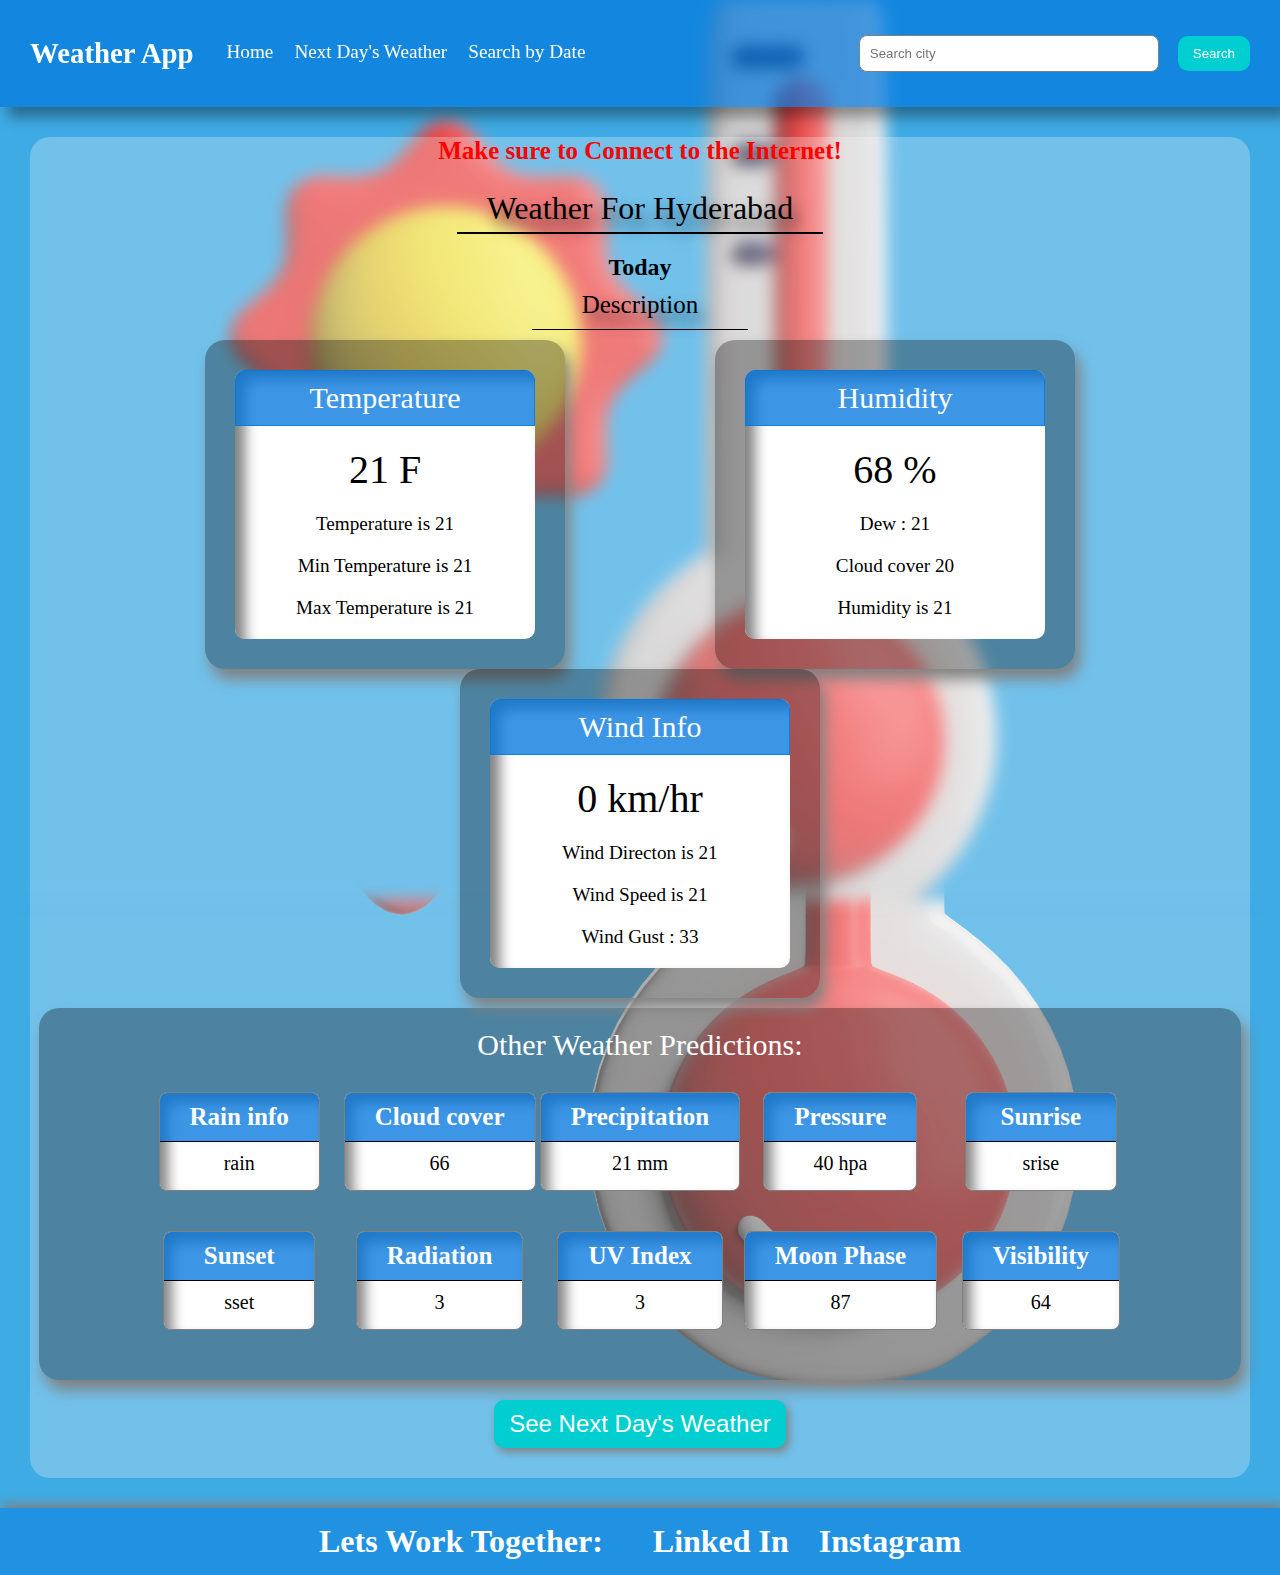
<file: index.html>
<!DOCTYPE html>
<html lang="en">
<head>
  <meta charset="UTF-8">
  <meta name="viewport" content="width=device-width, initial-scale=1.0">
  <link rel="stylesheet" href="Weather.css">
  <title>Weather App</title>
</head>
<body>
  <div class="back-ground">
    <div class="content">
      <nav id="nav-bar">
        <div id="nav-div1">
          <h2>Weather App</h2>
          <ul>
            <li id="home">Home</li>
            <li id="t-btn" style="cursor: pointer;">Next Day's Weather</li>
            <li>
              <div class="date-cont">
                <p id="sd">Search by Date</p>
                <input type="date" id="date1">
                <button class="buttons" id="date-btn">Search</button>
              </div>
              
            </li>
          </ul>
        </div>
        <div id="nav-div2">
          <input type="search" placeholder="Search city" id="search">
          <button id="nav-btn" class="buttons">Search</button>
        </div>
      </nav>
  <div class="all-body-con">
  <h3 id="alert">Make sure to Connect to the Internet!</h3>
  <div id="hero">
    <div id="hero-head-div">
      <h1 id="hero-heading">Weather For Hyderabad</h1>
    </div>
    <h2 id="day" style="text-align: center;">Today</h2>
    <div id="desc-div">
      <h2 id="desc">Description</h2>
    </div>
    <div id="hero-Main">
      <div class="card-out-con">
        <div class="hero-cards">
        
          <p class="card-heading">Temperature</p>
          <div class="hero-card-style">
          <p class="card-main" id="Temp1">21 F</p>
          <p class="card-1" id="Temp2">Temperature is 21</p>
          <p class="card-2" id="min-temp">Min Temperature is 21</p>
          <p class="card-3" id="max-temp">Max Temperature is 21</p>
          </div>
        </div>
      </div>
      <div class="card-out-con">
        <div class="hero-cards">
        
          <p class="card-heading">Humidity</p>
          <div class="hero-card-style">
          <p class="card-main" id="Humidity1">68 %</p>
          <p class="card-1" id="dew">Dew : 21</p>
          <p class="card-2" id="Feels">Cloud cover 20</p>
          <p class="card-3" id="Humidity2">Humidity is 21</p>
          </div>
        </div>
      </div>
    <div class="card-out-con">
      <div class="hero-cards">
        
        <p class="card-heading">Wind Info</p>
        <div class="hero-card-style">
        <p class="card-main" id="wind-speed1">0 km/hr</p>
        <p class="card-2" id="wind-dir">Wind Directon is 21</p>
        <p class="card-1" id="wind-speed2">Wind Speed is 21</p>
        <p class="card-3" id="wind-gust">Wind Gust : 33</p>
        </div>
      </div>
    </div>
      </div>
      </div>
      <div class="middle">
        <h1>Clear-Day</h1>
      </div>
      <div class="card-out-con2">
        <h3 id="others">Other Weather Predictions:</h3>
        <div id="other-rep">
          <ul class="list2">
            <li class="li-m" >Rain info</li>
            <li id="rain">rain</li>
          </ul>
          <ul class="list2">
            <li class="li-m" >Cloud cover</li>
            <li id="cloud">66</li>
          </ul>
          <ul class="list2">
            <li class="li-m" >Precipitation</li>
            <li id="precip">21 mm</li>
          </ul>
          <ul class="list2">
            <li class="li-m" >Pressure</li>
            <li id="pressure">40 hpa</li>
          </ul>
          <ul class="list2">
            <li class="li-m" >Sunrise</li>
            <li id="sunrise">srise</li>
          </ul>
          <ul class="list2">
            <li class="li-m" >Sunset</li>
            <li id="sunset">sset</li>
          </ul>
          <ul class="list2">
            <li class="li-m" >Radiation</li>
            <li id="radiation">3</li>
          </ul>
          <ul class="list2">
            <li class="li-m" >UV Index</li>
            <li id="uv-index">3</li>
          </ul>
          <ul class="list2">
            <li class="li-m" >Moon Phase</li>
            <li id="m-phase">87</li>
          </ul>
          <ul class="list2">
            <li class="li-m" >Visibility</li>
            <li id="visib">64</li>
          </ul>
        </div>
      </div>
      <center>
        <button class="buttons" id="t-btn2">See Next Day's Weather</button>
      </center>
    </div>
</div>
        <footer>
          <h1 id="ft-h1">Lets Work Together:</h1>
          <div class="ft-links">
            <a href="https://www.linkedin.com/in/abhinav-thonti-697125289" target="_blank"><h1>Linked In</h1></a>
            <a href="https://instagram.com/abhinow_abhi_7816?igshid=ZDdkNTZiNTM=" target="_blank"><h1>Instagram</h1></a>
          </div>
        </footer>
      </div>
    </div>
  </div>
  <script src="Weather.js"></script>
</body>
</html>
</file>
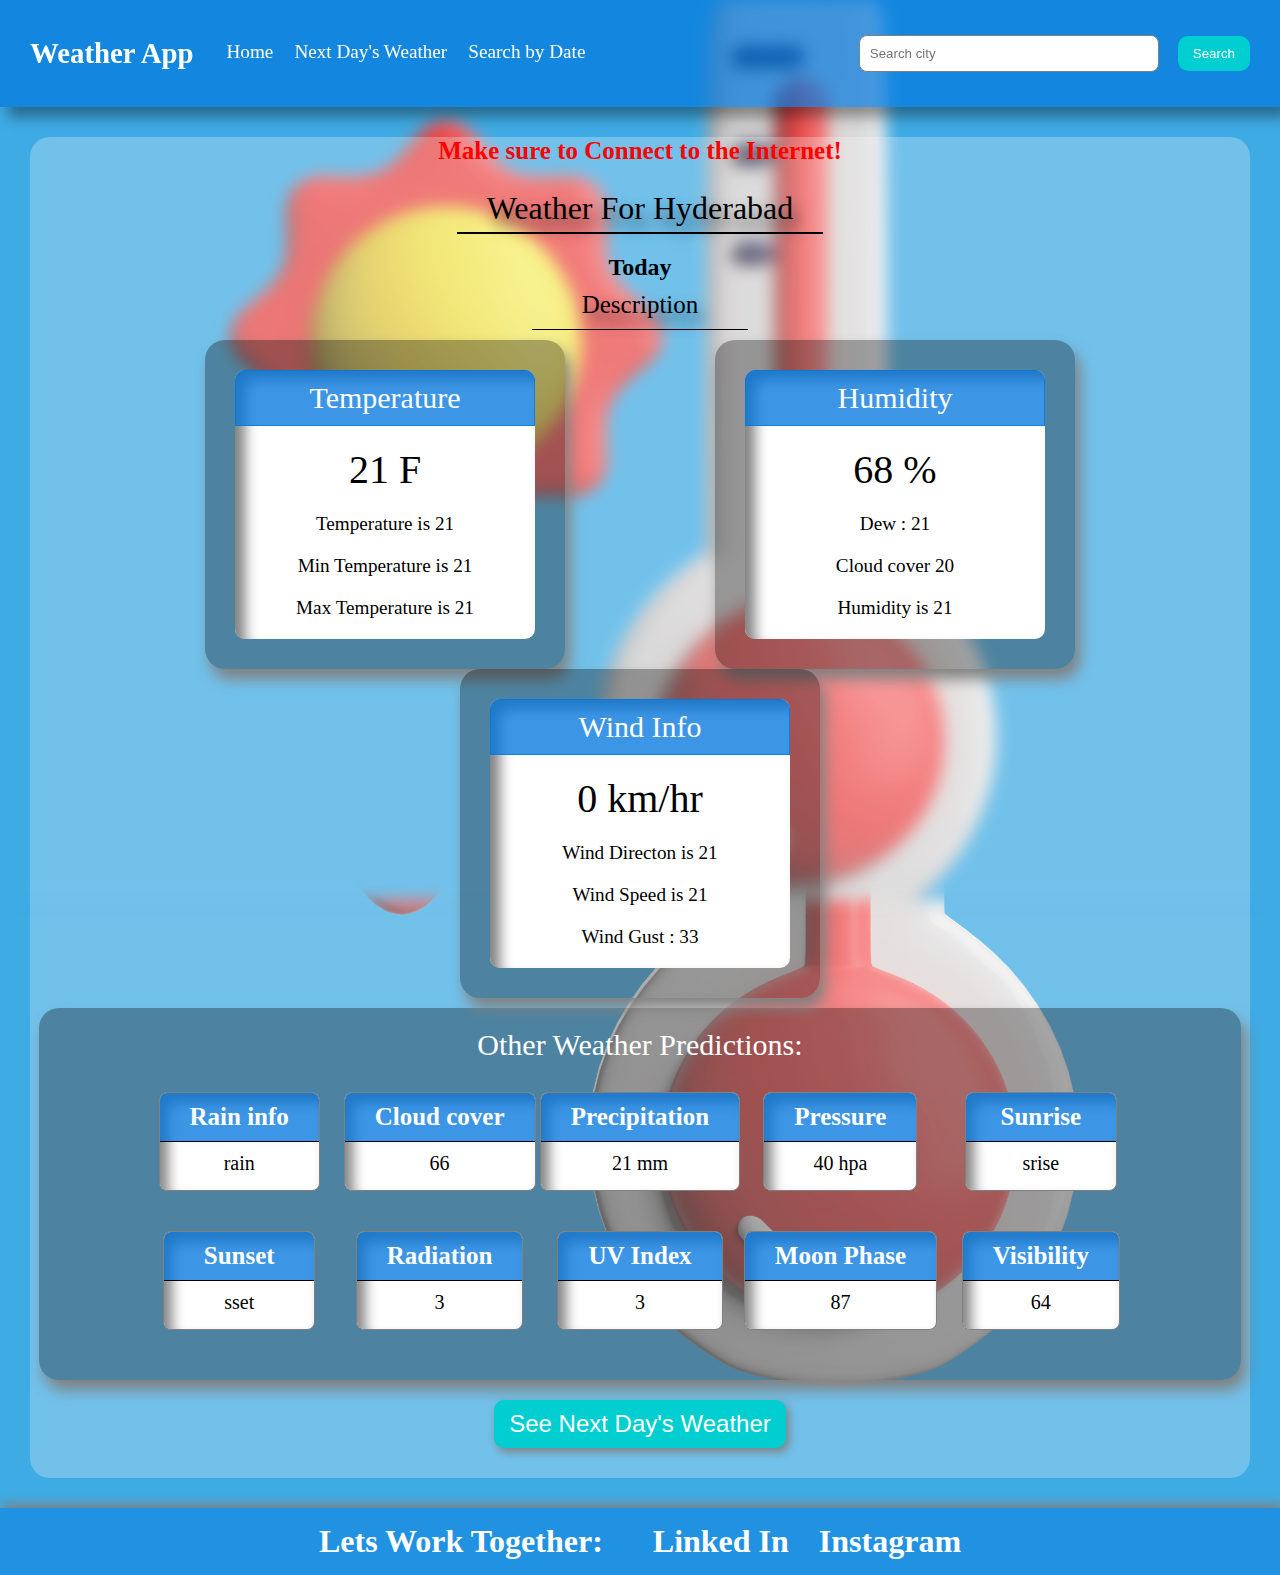
<file: Weather.html>
<!DOCTYPE html>
<html lang="en">
<head>
  <meta charset="UTF-8">
  <meta name="viewport" content="width=device-width, initial-scale=1.0">
  <link rel="stylesheet" href="Weather.css">
  <title>Weather App</title>
</head>
<body>
  <div class="back-ground">
    <div class="content">
      <nav id="nav-bar">
        <div id="nav-div1">
          <h2>Weather App</h2>
          <ul>
            <li id="home">Home</li>
            <li id="t-btn" style="cursor: pointer;">Next Day's Weather</li>
            <li>
              <div class="date-cont">
                <p id="sd">Search by Date</p>
                <input type="date" id="date1">
                <button class="buttons" id="date-btn">Search</button>
              </div>
              
            </li>
          </ul>
        </div>
        <div id="nav-div2">
          <input type="search" placeholder="Search city" id="search">
          <button id="nav-btn" class="buttons">Search</button>
        </div>
      </nav>
  <div class="all-body-con">
  <h3 id="alert">Make sure to Connect to the Internet!</h3>
  <div id="hero">
    <div id="hero-head-div">
      <h1 id="hero-heading">Weather For Hyderabad</h1>
    </div>
    <h2 id="day" style="text-align: center;">Today</h2>
    <div id="desc-div">
      <h2 id="desc">Description</h2>
    </div>
    <div id="hero-Main">
      <div class="card-out-con">
        <div class="hero-cards">
        
          <p class="card-heading">Temperature</p>
          <div class="hero-card-style">
          <p class="card-main" id="Temp1">21 F</p>
          <p class="card-1" id="Temp2">Temperature is 21</p>
          <p class="card-2" id="min-temp">Min Temperature is 21</p>
          <p class="card-3" id="max-temp">Max Temperature is 21</p>
          </div>
        </div>
      </div>
      <div class="card-out-con">
        <div class="hero-cards">
        
          <p class="card-heading">Humidity</p>
          <div class="hero-card-style">
          <p class="card-main" id="Humidity1">68 %</p>
          <p class="card-1" id="dew">Dew : 21</p>
          <p class="card-2" id="Feels">Cloud cover 20</p>
          <p class="card-3" id="Humidity2">Humidity is 21</p>
          </div>
        </div>
      </div>
    <div class="card-out-con">
      <div class="hero-cards">
        
        <p class="card-heading">Wind Info</p>
        <div class="hero-card-style">
        <p class="card-main" id="wind-speed1">0 km/hr</p>
        <p class="card-2" id="wind-dir">Wind Directon is 21</p>
        <p class="card-1" id="wind-speed2">Wind Speed is 21</p>
        <p class="card-3" id="wind-gust">Wind Gust : 33</p>
        </div>
      </div>
    </div>
      </div>
      </div>
      <div class="middle">
        <h1>Clear-Day</h1>
      </div>
      <div class="card-out-con2">
        <h3 id="others">Other Weather Predictions:</h3>
        <div id="other-rep">
          <ul class="list2">
            <li class="li-m" >Rain info</li>
            <li id="rain">rain</li>
          </ul>
          <ul class="list2">
            <li class="li-m" >Cloud cover</li>
            <li id="cloud">66</li>
          </ul>
          <ul class="list2">
            <li class="li-m" >Precipitation</li>
            <li id="precip">21 mm</li>
          </ul>
          <ul class="list2">
            <li class="li-m" >Pressure</li>
            <li id="pressure">40 hpa</li>
          </ul>
          <ul class="list2">
            <li class="li-m" >Sunrise</li>
            <li id="sunrise">srise</li>
          </ul>
          <ul class="list2">
            <li class="li-m" >Sunset</li>
            <li id="sunset">sset</li>
          </ul>
          <ul class="list2">
            <li class="li-m" >Radiation</li>
            <li id="radiation">3</li>
          </ul>
          <ul class="list2">
            <li class="li-m" >UV Index</li>
            <li id="uv-index">3</li>
          </ul>
          <ul class="list2">
            <li class="li-m" >Moon Phase</li>
            <li id="m-phase">87</li>
          </ul>
          <ul class="list2">
            <li class="li-m" >Visibility</li>
            <li id="visib">64</li>
          </ul>
        </div>
      </div>
      <center>
        <button class="buttons" id="t-btn2">See Next Day's Weather</button>
      </center>
    </div>
</div>
        <footer>
          <h1 id="ft-h1">Lets Work Together:</h1>
          <div class="ft-links">
            <a href="https://www.linkedin.com/in/abhinav-thonti-697125289" target="_blank"><h1>Linked In</h1></a>
            <a href="https://instagram.com/abhinow_abhi_7816?igshid=ZDdkNTZiNTM=" target="_blank"><h1>Instagram</h1></a>
          </div>
        </footer>
      </div>
    </div>
  </div>
  <script src="Weather.js"></script>
</body>
</html>
</file>
<file: Weather.css>
*{
    padding: 0;
    margin: 0;
    
}
.content{
    
    z-index: 1px;
}
.animate{
    animation:opac 3000ms steps(10000) 1;
}
body{
    background-image: url('images/Clear-day.jpg');
    background-repeat: no-repeat;
    background-position: center;
    background-size: cover;
    
}
.animate-before::before{
    animation:bodyblur 4000ms steps(10000) 1;
}
body::before {
    content: '';
    position: absolute;
    top: 0;
    left: 0;
    height: 100%;
    width: 100%;
    background: inherit; /* Inherit the background image from the body */
    filter: blur(8px); /* Adjust the blur amount as needed */
    z-index: -1; /* Ensure the pseudo-element is behind other content */   
}
#nav-bar{
    display: flex;
    flex-direction: row;
    justify-content: space-between;
    place-items: center;
    background: #0277ddb3;
    padding: 35px 30px;
    position: sticky;
    top:0;
    z-index: 100;
    color: white;
    box-shadow: 8px 10px 13px rgba(0, 0, 0, 0.377);
}
#nav-div1{
    display: flex;
    flex-direction: row;
    gap:30px;
    font-size: larger;
}
#nav-div1 ul{
    display: flex;
    flex-direction: row;
    gap:15px;
    list-style: none;
    place-items: center;
}
#nav-div2 input{
    padding: 10px 10px;
    border:1px solid grey;
    border-radius: 8px;
    width: 300px;
    margin: 0 15px;
}
.buttons{
    padding: 10px 15px;
    background: darkturquoise;
    border: none;
    border-radius: 10px;
    color: white;
    transition: ease-in-out 0.3s;
}
.buttons:hover{
    transform: scale(1.11);
    transition: ease-in-out 0.3s;
    background-color: rgb(3, 251, 255);
}
.buttons:active{
    transform: scale(1);
}
#nav-div2 input:focus{
    outline-color: rgb(60, 248, 251);
}
#hero-heading{
    margin: 20px;
    font-family:Didot, serif;
    font-weight: 100;
    border-bottom: 2px solid black;
    width: max-content;
    padding: 5px 30px;
    text-shadow: 5px 10px 15px rgba(0, 0, 0, 0.593);
    color: black;
}
.hero-cards{
    /* border: 1px solid #0275dd; */
    width: 300px;
    text-align: center;
    border-radius: 10px; 
    margin: 10px; 
    overflow: hidden; 
    background: white;
    box-shadow:inset 10px 10px 13px grey;
}
.card-heading{
    font-size: 30px;
    padding: 10px 0px;
    border: 1px solid #0277ddba;
    background: #0277ddc5;
    color: white;
    
}
#hero-Main{
    display: flex;
    flex-direction: row;
    justify-content: space-around;
    flex-wrap: wrap;
    padding: 10px 100px;
}
.hero-card-style{
    padding: 20px 0;
    display: flex;
    flex-direction: column;
    gap:20px;
    font-size: larger;
}
.card-main{
    font-size: 40px;
}
.table-list{
    display: flex;
    flex-direction: row;
    justify-content: space-around;
    list-style: none;
}
#desc{
    text-align: center;
    font-weight: 100;
    padding: 10px 50px;
    font-size: 25px;
    color: black;
    text-shadow: 5px 10px 15px rgba(0, 0, 0, 0.593);
    border-bottom:1px solid black;
}
#hero-head-div{
    display: flex;
    justify-content: center;
}
#desc-div{
    display: flex;
    justify-content: center;
}
#alert{
    color: red;
    text-align: center;
    font-size: 25px;
}
#others{
    text-align: center;
    font-size: 30px;
    font-weight: 100;
    color: white;
}
.list2{
    display: flex;
    flex-direction: column;
    text-align: center;
    min-width: 150px;
    border: 1px solid grey;
    background: white;
    font-size: 20px;
    border-radius: 8px;
    gap:10px;
    list-style: none;
    overflow: hidden;
   padding-bottom: 15px;
   box-shadow:inset 8px 10px 13px grey;
}
#other-rep{
    display: grid;
    grid-template-columns: repeat(5,1fr);
    justify-items: center;
    padding: 30px 80px;
    row-gap: 40px;
}
.li-m{
    font-size: 25px;
    font-weight:600;
    border-bottom: 1px solid black;
    background: #0277ddc5;
    padding: 10px 30px;
    color: white;
}
#t-btn2{
    font-size: x-large;
    box-shadow: 3px 4px 10px grey;
    margin: 20px 0px ;
}
#t-btn2:hover{
    box-shadow: 8px 10px 13px grey;
}
#nav-div1 ul li:hover{
    border-bottom: 3px solid orange;
    transition: ease-in 0.3s;
    cursor: pointer;
}
#nav-div1 ul li{
    border-bottom: 3px solid transparent;
    transition: ease-in 0.3s;   
    padding: 4px 3px;
}
#date1{
    position: absolute;
    top:50px;
    display: none;
    overflow:hidden;
    background:lightcyan;
    padding: 10px 20px;
    border: 1px solid grey;
    border-radius: 10px;
    font-size: 18px;
    font-family: 'Gill Sans', 'Gill Sans MT', Calibri, 'Trebuchet MS', sans-serif;
}
#sd{
    position: relative;
    
}
.date-cont{
    position: relative;
    display: inline-block;
}
#date1:focus{
    outline-color: darkturquoise;
}
#date-btn{
    position: absolute;
    top: 55px;
    left:200px;  
    display: none;
    overflow:hidden;
}
@keyframes opac{
    from
    {
        opacity: 0%;
    }
    30%{
        opacity:0% ;
    }
    100%{
        opacity: 100%;
    }
}
@keyframes bodyblur {
    from{
        filter: blur(0px);
    }
    50%{
        filter: blur(0px);
        
    }
    100%{
        filter: blur(10px);
    }
}
@keyframes animOpac {
    from{
        opacity:0%;
    }
    30%{
        opacity: 0%;
    }
    40%{
        opacity: 100%;
    }
    70%{
        opacity: 100%;
    }
    100%{
        opacity: 0%;
    }
}
.middle{
    position: absolute;
    top: 50%;
    left: 50%;
    transform: translate(-50%, -50%);
    background:rgba(0, 0, 0, 0.693);
    font-size: 4rem;
    color: white;
    padding: 20px 40px;
    border-radius: 20px;
    white-space:nowrap;
    opacity: 0%;
    
}
.animateMiddle{
    animation: animOpac 4s ease-out 1 ;
}
footer{
    display: flex;
    flex-direction: row;
    justify-content: center;
    background: #0277dd7a;
    color: white;
    padding: 15px 30px;
    border: none;
    gap:50px;
    margin-top: 20px;
    box-shadow: 3px -4px 10px grey;
}
footer .ft-links{
    display: flex;
    flex-direction: row;
    gap:30px;
}
footer .ft-links a{
    text-decoration: none;
    color: white;
}
#ft-h1{
    font-size: 2rem;
}
.card-out-con{
    background:rgba(0, 0, 0, 0.319);
    width: fit-content;
    height: fit-content;
    padding: 20px;
    margin: 0 auto;
    border-radius: 20px;
    box-shadow: 5px 10px 15px gray;
    
}
.card-out-con2{
    background:rgba(0, 0, 0, 0.317);
    width: fit-content;
    height: fit-content;
    padding: 20px;
    margin: 0 auto;
    border-radius: 20px;
    box-shadow: 5px 10px 15px gray;
    
}
.all-body-con{
    /* background:rgba(255, 255, 255, 0.254); */
   
    background-color: rgba(255, 255, 255, 0.266);
    margin: 30px;
    border-radius: 20px;
    padding-bottom: 10px;
    }
</file>
